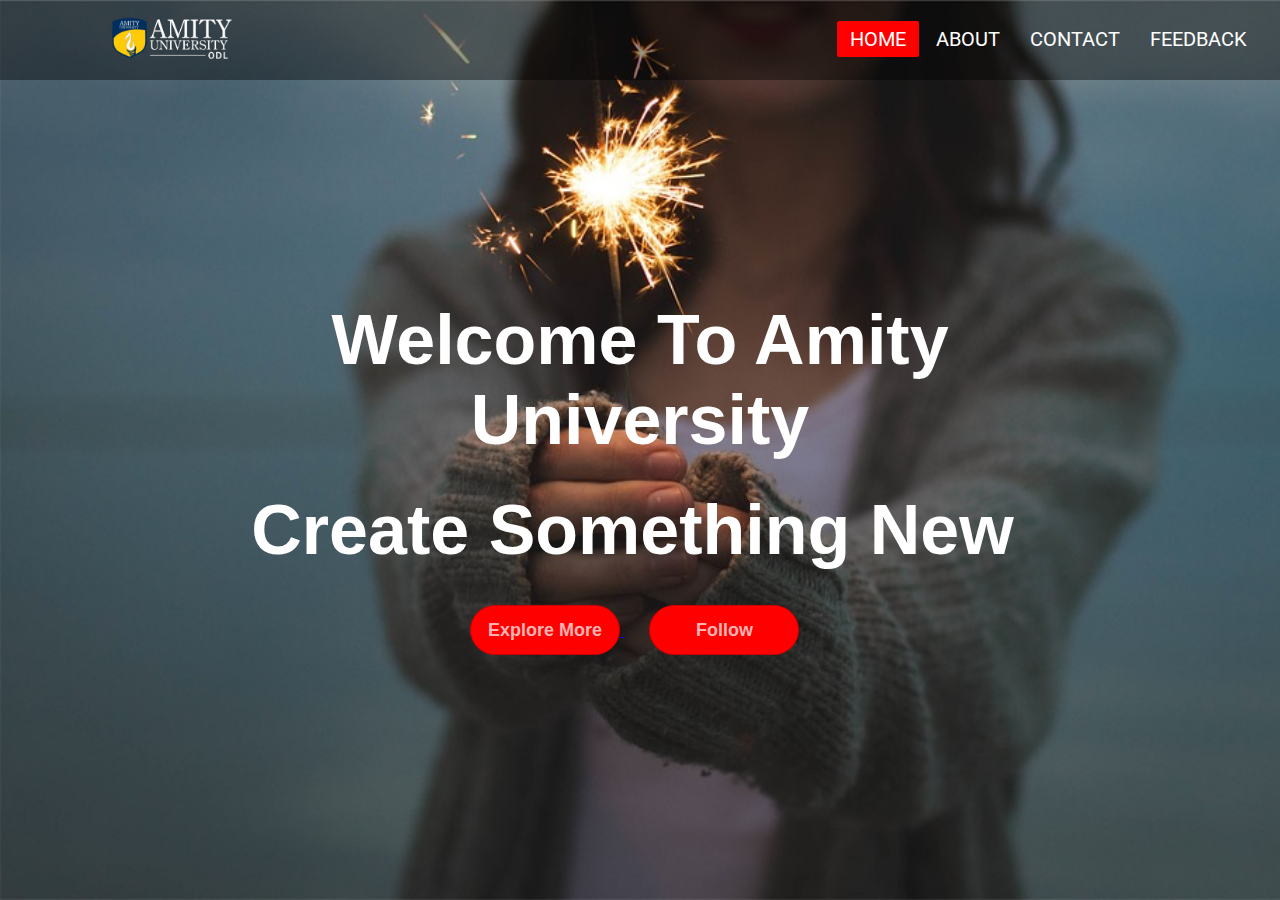
<file: index.html>
<!DOCTYPE html>
<html lang="en">
<head>
	<meta charset="UTF-8">
	<title>College Project | Main</title>
	<link rel="stylesheet" href="style.css">
	<link rel="stylesheet" type="text/css" href="https://stackpath.bootstrapcdn.com/font-awesome/4.7.0/css/font-awesome.min.css">

</head>
<body>
	<div class="wrapper">
			<nav class="navbar">
				<a href="https://www.amity.edu/lucknow/" target="_blank"><img class="logo" src="noida-logo.png">
				</a>
<div class="nav-links">
       	<ul>
       		<li><a href="index.html" class="active">HOME</a>
</li>
<li><a href="About.html">About</a></li>
<li><a href="#">contact</a>

<div class="sub-menu-1">
	<ul class="sub1">
		<li><a href="https://www.instagram.com/md.shariqsiraj/?hl=en"><i class="fa fa-instagram"></i>  Instagram</a></li>
		<li><a href="#"><i class="fa fa-facebook-official"></i> Facebook</a></li>
		<li><a href="#"><i class="fa fa-twitter"></i>   twiter</a></li>
	</ul>
</div>
       		
</li>
<li><a href="Feedback.html">Feedback</a></li>
       	</ul>
			</nav>
			<div class="center">
			<h1>Welcome To Amity University</h1>
			<h2>Create Something New</h2>
			<div class="buttons"><a href="https://www.amity.edu/lucknow/">
			<button>Explore More</button></a><a href="https://www.instagram.com/md.shariqsiraj/?hl=en" target="_blank">
			<button class="btn2">Follow</button></a>
		</div>
				
		</div>
</body>
</html>
</file>
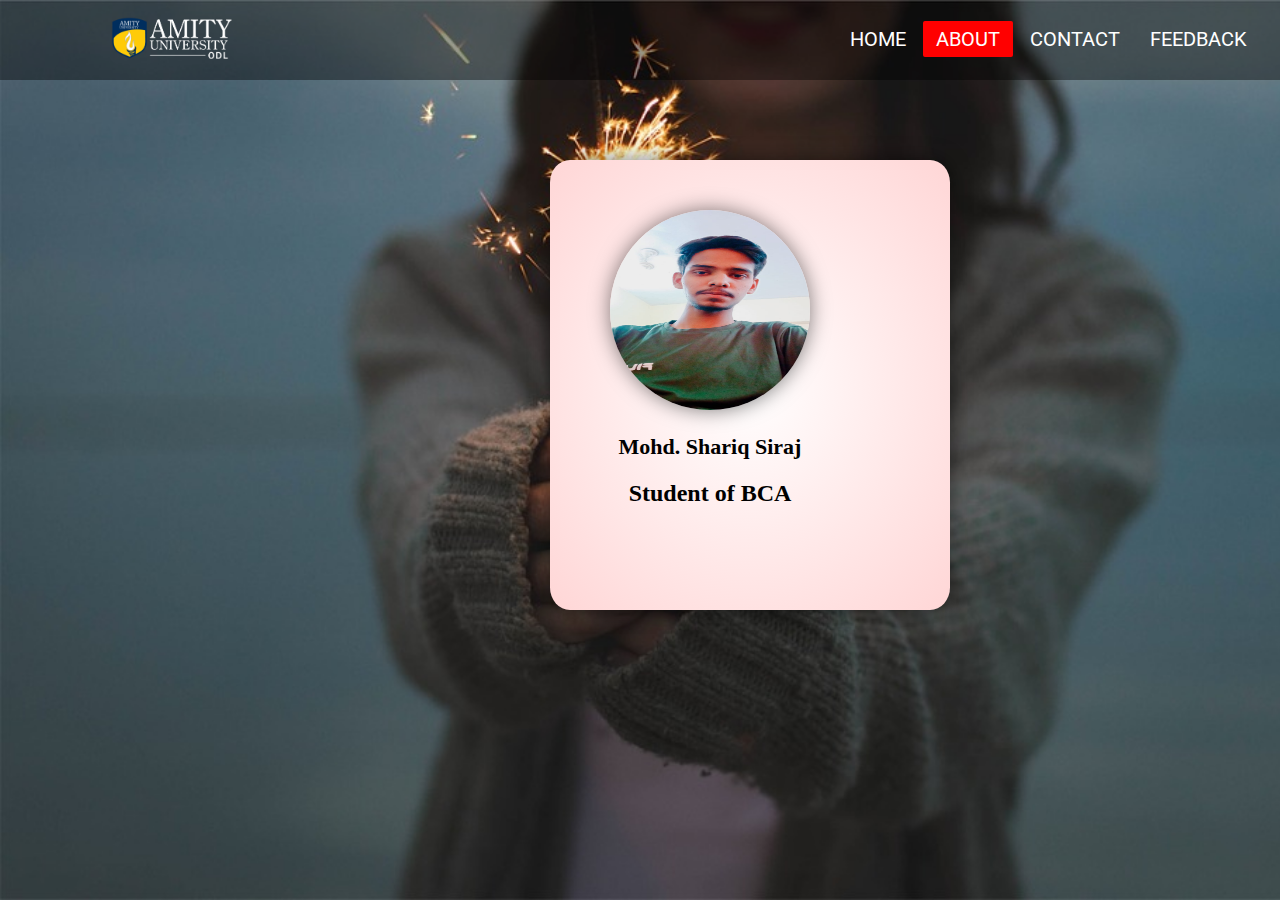
<file: About.html>
<!DOCTYPE html>
<html lang="en">
<head>
	<meta charset="UTF-8">
	<title>College Project | Main</title>
	<link rel="stylesheet" href="style.css">
	<link rel="stylesheet" type="text/css" href="https://stackpath.bootstrapcdn.com/font-awesome/4.7.0/css/font-awesome.min.css">
</head>
<body>
	<div class="wrapper">
			<nav class="navbar">
				<a href="https://www.amity.edu/lucknow/" target="_blank"><img class="logo" src="noida-logo.png">
				</a><div class="nav-links">
       	<ul>
       		<li><a href="index.html" >HOME</a>
</li>
<li><a href="About.html" class="active">About</a></li>

<li><a href="#">contact</a>

<div class="sub-menu-1">
	<ul class="sub1">
		<li><a href="https://www.instagram.com/md.shariqsiraj/?hl=en"><i class="fa fa-instagram"></i>  Instagram</a></li>
		<li><a href="https://www.facebook.com/shariq.siraj.5" target="_blank"><i class="fa fa-facebook-official"></i> Facebook</a></li>
		<li><a href="#"><i class="fa fa-twitter"></i>   twiter</a></li>
	</ul>
</div>
       		
</li>
<li><a href="Feedback.html">Feedback</a></li>
       	</ul>
			</nav>
			<div class="center2">
				<div class="ddd">
					<div class="mmm">
				<img src="bg2.jpeg" width="100%" height="120%">
			<h1>Mohd. Shariq Siraj</h1>
			<h2>Student of BCA </h2>
			</div>
			</div>
		</div>
</body>
</html>
</file>
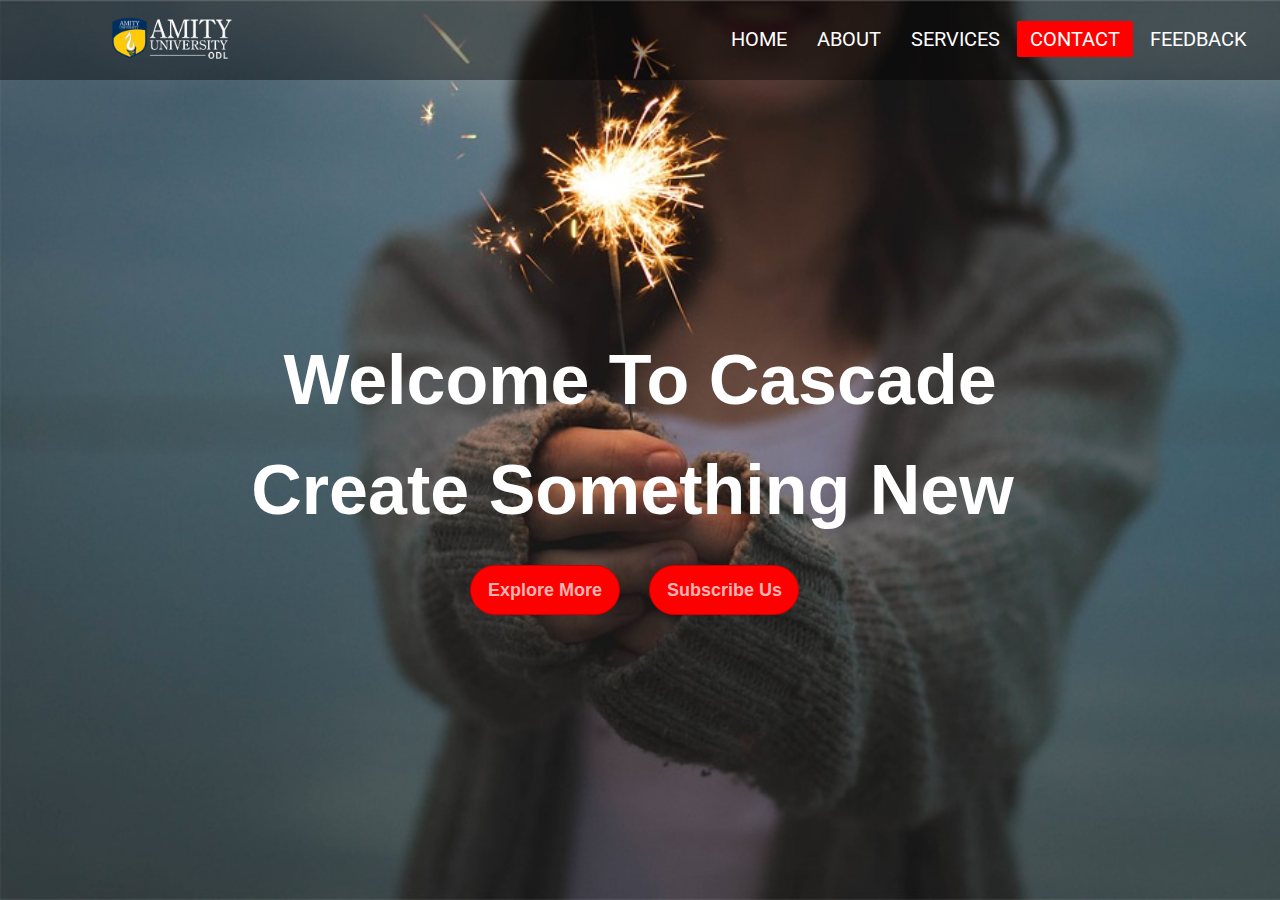
<file: Contact.html>
<!DOCTYPE html>
<html lang="en">
<head>
	<meta charset="UTF-8">
	<title>College Project | Main</title>
	<link rel="stylesheet" href="style.css">
	<link rel="stylesheet" type="text/css" href="https://stackpath.bootstrapcdn.com/font-awesome/4.7.0/css/font-awesome.min.css">
</head>
<body>
	<div class="wrapper">
			<nav class="navbar">
				<a href="http://addoe.amity.edu/" target="_blank"><img class="logo" src="noida-logo.png">
				</a><div class="nav-links">
       	<ul>
       		<li><a href="index.html">HOME</a>
</li>
<li><a href="About.html">About</a></li>
<li><a href="Services.html">Services</a></li>
<li><a href="contact.html"  class="active">contact</a>

<div class="sub-menu-1">
	<ul class="sub1">
		<li><a href="#"><i class="fa fa-instagram"></i>  Instagram</a></li>
		<li><a href="#"><i class="fa fa-facebook-official"></i> Facebook</a></li>
		<li><a href="#"><i class="fa fa-twitter"></i>   twiter</a></li>
	</ul>
</div>
       		
</li>
<li><a href="Feedback.html">Feedback</a></li>
       	</ul>
			</nav>
			<div class="center">
			<h1>Welcome To Cascade</h1>
			<h2>Create Something New</h2>
			<div class="buttons">
			<button>Explore More</button>
			<button class="btn2">Subscribe Us</button>
		</div>
		</div>
</body>
</html>
</file>
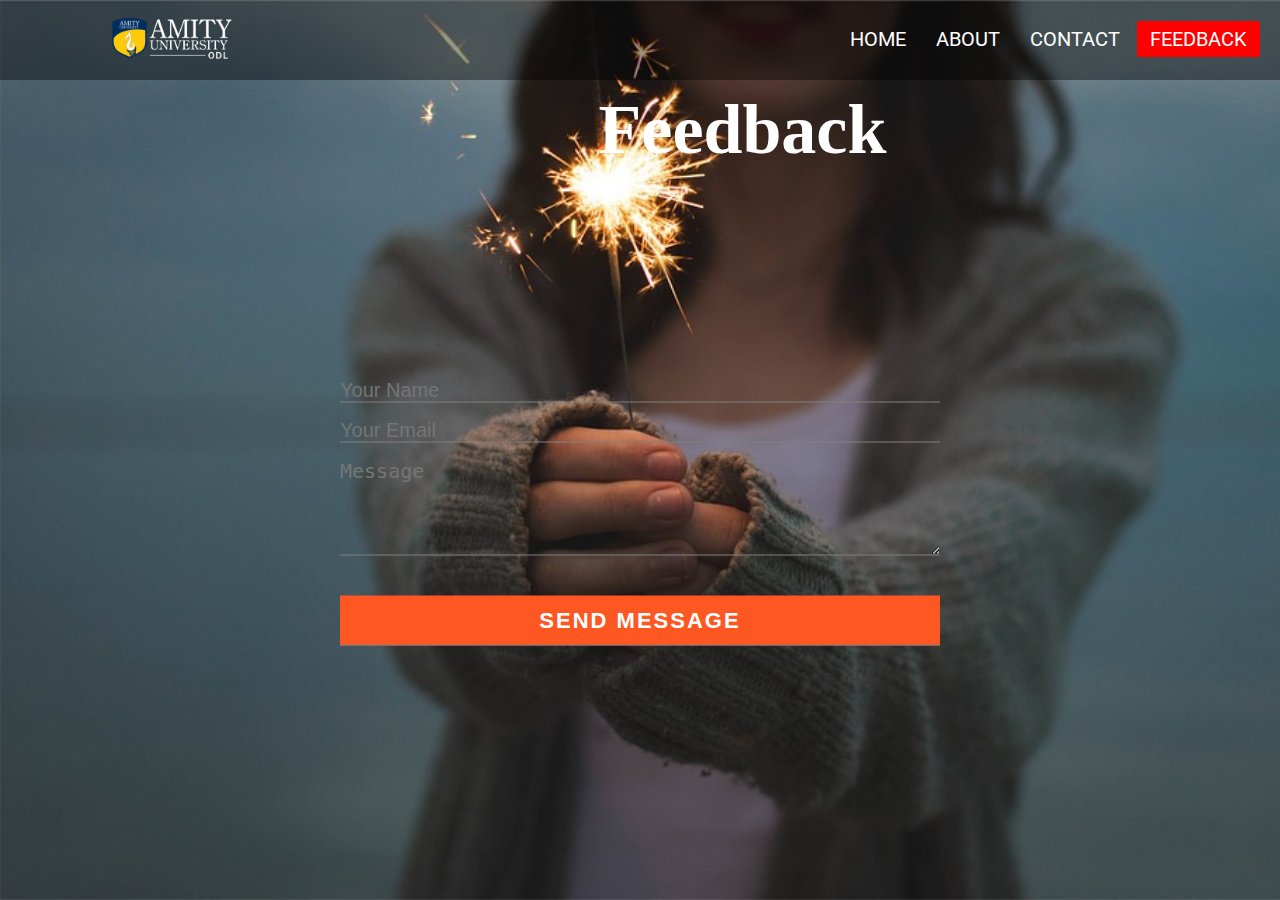
<file: Feedback.html>
<!DOCTYPE html>
<html lang="en">
<head>
	<meta charset="UTF-8">
	<title>College Project | Main</title>
	<link rel="stylesheet" href="style.css">
	<link rel="stylesheet" type="text/css" href="https://stackpath.bootstrapcdn.com/font-awesome/4.7.0/css/font-awesome.min.css">
</head>
<body>
	<div class="wrapper">
			<nav class="navbar">
				<a href="https://www.amity.edu/lucknow/" target="_blank"><img class="logo" src="noida-logo.png">
				</a><div class="nav-links">
       	<ul>
       		<li><a href="index.html" >HOME</a>
</li>
<li><a href="About.html">About</a></li>

<li><a href="#">contact</a>

<div class="sub-menu-1">
	<ul class="sub1">
		<li><a href="https://www.instagram.com/md.shariqsiraj/?hl=en" target="_blank"><i class="fa fa-instagram"></i>  Instagram</a></li>
		<li><a href="#"><i class="fa fa-facebook-official"></i> Facebook</a></li>
		<li><a href="#"><i class="fa fa-twitter"></i>   twiter</a></li>
	</ul>
</div>
       		
</li>
<li><a href="Feedback.html" class="active">Feedback</a></li>
       	</ul>
			</nav>
			
			<!----------------Heading--------->
			<div class="center3">
					<h2 class="h2">Feedback</h2>
			</div>

			<!----------------feedback--------->

			<div class="center contact-form">
				<form id="contact-form" method="post" action="contact-form-handler.php">
					
					<input type="text" name="name" class="from-control" placeholder="Your Name" required><br>
					<input type="email" name="email" class="from-control" placeholder="Your Email" required><br>
				
<textarea name="message" class="from-control" placeholder="Message" rows="4" required></textarea><br>
	<input type="submit" class="from-control submit" value="SEND MESSAGE">
</form>
	</div>
</body>
</html>
</file>
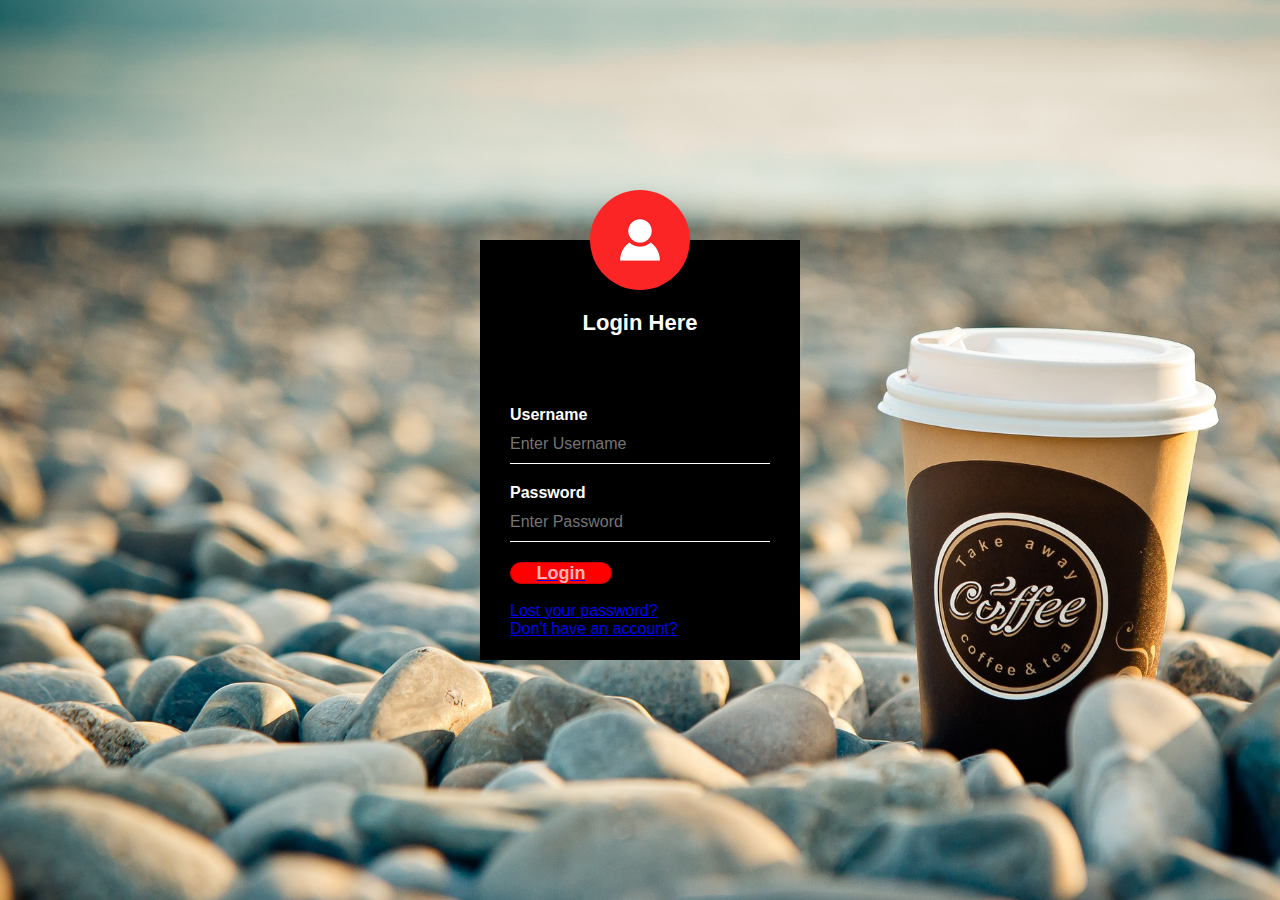
<file: login.html>
<html>
<head>
<title>Login Form Design</title>
    <link rel="stylesheet" type="text/css" href="style.css">
<body class="body2">
    <div class="loginbox">
    <img src="avatar.png" class="avatar">
        <h1>Login Here</h1>
        <form>
            <p>Username</p>
            <input type="text" name="" placeholder="Enter Username">
            <p>Password</p>
            <input type="password" name="" placeholder="Enter Password">
            <a href="index.html"><div class="buttons2">Login</div></a><br>
            <a href="#" class="a2">Lost your password?</a><br>
            <a href="#" class="a2">Don't have an account?</a>
        </form>
        
    </div>

</body>
</head>
</html>
</file>
<file: style.css>
@import url('https://fonts.googleapis.com/css?family=Roboto:700&display=swap');
*{
	padding: 0;
	margin: 0;
}
.wrapper{
	background: url(bg1.jpg) no-repeat;
	background-size: cover;
	width: 100%;
	height: 100vh;

}
.navbar{
	height: 80px;
	width: 100%;
	background: rgba(0,0,0,0.4);
	position: sticky;
	z-index: 1;
display:flex;
align-items: center;
}
.navbar .logo{
	width: 140px;
	height: auto;
	padding: 20px 100px;
}
.navbar ul{
	float: right;
	margin-right: 20px;
}
.navbar ul li{
	list-style: none;
	margin: 0 8px;
	display: inline-block;
	line-height: 80px;
}
.navbar ul li a{
	font-size: 20px;
	font-family: 'Roboto', sans-serif;
	color: white;
	padding: 6px 13px;
	text-decoration: none;
	transition: .4s;
}
.navbar ul li a.active,
.navbar ul li a:hover{
	background: red;
	border-radius: 2px;
}
.wrapper .center{
	position: absolute;
	left: 50%;
	top: 55%;
	transform: translate(-50%, -50%);
	font-family: sans-serif;
	user-select: none;
}
.center h1{
	color: white;
	font-size: 70px;
	width: 900px;
	font-weight: bold;
	text-align: center;
}
.center h2{
	color: white;
	font-size: 70px;
	font-weight: bold;
	margin-top: 10px;
	width: 885px;
	text-align: center;
}
.center .buttons{
	margin: 35px 280px;
}
.wrapper .center2{
	position: absolute;
	background: radial-gradient(#fff,#ffd6d6);
	width: 400px;
	height: 450px;
	margin-left: 550px;
	margin-top: 80px;
	box-sizing: border-box;
	box-shadow: 0 0 20px 0px rgba(0,0,0,0.5);
	border-radius: 5%;
	transition:.4s;

}

.buttons button{
	height: 50px;
	width: 150px;
	font-size: 18px;
	font-weight: 600;
	color: #ffb3b3;
	background: red;
	outline: none;
	cursor: pointer;
	border: 1px solid #cc0000;
	border-radius: 25px;
	transition: .4s;
}
.buttons .btn2{
	margin-left: 25px;
}
.buttons button:hover{
	background: #cc0000;
}
.btn3 p{
	width: 80%; 
	position: relative;
	margin: 20px auto;
display:flex;
align-items: center;
}
.btn3 p:hover{
	width: 80%; 
	position: sticky;
	margin: 20px auto;
z-index: 1;
display:inline-block;
align-items: center;
}
.sub-menu-1{
	display: none;
}
.sub-menu-1 ul{
	padding: 1px;
	box-sizing: border-box;
	text-align: left;
	margin-left: 0px;
}
.sub-menu-1 ul li{
	padding: 2px;
	text-align: left;
	margin-left: 0;
	}
.nav-links ul li:hover  .sub-menu-1
{
	width: 200px;
	height: 10px;
display: flex;
position: absolute;
margin-top: 0px;
margin-left: 0px;
text-align: center;

}
.nav-links ul li:hover .sub-menu-1 ul
{
	width: 200px;
	position:relative;
  display: block;
background-color:transparent;
box-sizing: border-box;

}
.nav-links{
	flex: 1;
	text-align: right;
	text-transform: uppercase;
}
.nav-links ul li{
	list-style: none;
	display: inline-block;
	margin: 0;
}
.nav-links ul li a{
color: #fff;
text-decoration: none;
transition: .4s;
}
.center2 .ddd .mmm{
	background-color: transparent;
	color: black;
	position: absolute;
	text-align: center;
	padding: 10px;
	margin-left: 50px;
	margin-top: 40px;
}
.center2 .ddd .mmm img{
border-radius: 50%;
width: 200px;
height: 200px;
margin-bottom: 20px;
box-shadow: 0 0 20px 0px rgba(0,0,0,0.5);
}
.wrapper .center2:hover{
	position: absolute;
	background: radial-gradient(#fff,#ffd6d6);
	width: 400px;
	height: 450px;
	margin-left: 550px;
	margin-top: 80px;
	box-sizing: border-box;
	transform: translateY(-10px);
	transition: .7s;

}
.center2 .ddd .mmm img:hover{
border-radius: 50%;
width: 200px;
height: 200px;
margin-bottom: 20px;
transform: translateY(-10px);
	transition:.5s;
	cursor: pointer;
}
.center3 h2{
	color: white;
	font-size: 70px;
	font-weight: bold;
	margin-top: 10px;
	margin-left: 300px;
	width: 885px;
	text-align: center;
}

form{
	margin-top: 50px;
	transition: all 1s ease-in-out;
}
.from-control{
	width:600px;
	background-color: transparent;
	border:none;
	outline: none;
	border-bottom: 1px solid grey;
	color: white;
	font-size: 20px;
	margin-bottom: 16px;
}
.from-control1{
	width:400px;
	border-color: transparent;
	border:none;
	outline: none;
	border-bottom: 1px solid grey;
	color: white;
	font-size: 20px;
	margin-bottom: 16px;
}
form .submit{
	background: #ff5722;
	color: #fff;
	font-size: 22px;
	font-weight: bold;
	letter-spacing: 2px;
	height: 50px;
	margin-top: 20px;
}
form .submit:hover{
	background-color: #f44336;
	cursor: pointer;
}
/*------------------login -------------*/
.loginbox{
    width: 320px;
    height: 420px;
    background: #000;
    color: #fff;
    top: 50%;
    left: 50%;
    position: absolute;
    transform: translate(-50%,-50%);
    box-sizing: border-box;
    padding: 70px 30px;
}

.avatar{
    width: 100px;
    height: 100px;
    border-radius: 50%;
    position: absolute;
    top: -50px;
    left: calc(50% - 50px);
}

h1{
    margin: 0;
    padding: 0 0 20px;
    text-align: center;
    font-size: 22px;
}

.loginbox p{
    margin: 0;
    padding: 0;
    font-weight: bold;
}

.loginbox input{
    width: 100%;
    margin-bottom: 20px;
}

.loginbox input[type="text"], input[type="password"]
{
    border: none;
    border-bottom: 1px solid #fff;
    background: transparent;
    outline: none;
    height: 40px;
    color: #fff;
    font-size: 16px;
}
.loginbox input[type="submit"]
{
    border: none;
    outline: none;
    height: 40px;
    background: #fb2525;
    color: #fff;
    font-size: 18px;
    border-radius: 20px;
}
.loginbox input[type="submit"]:hover
{
    cursor: pointer;
    background: #ffc107;
    color: #000;
}
.loginbox a .a2{
    text-decoration: none;
    font-size: 12px;
    line-height: 20px;
    color: darkgrey;
}

.loginbox a .a2:hover
{
    color: #ffc107;
}
.body2{
    margin: 0;
    padding: 0;
    background: url(pic1.jpg);
    background-size: cover;
    background-position: center;
    font-family: sans-serif;
}

a .buttons2{
	height: 20px;
	width: 100px;
	font-size: 18px;
	text-align: center;
	font-weight: 600;
	color: #ffb3b3;
	background: red;
	outline: none;
	cursor: pointer;
	border: 1px solid #cc0000;
	border-radius: 25px;
	transition: .4s;
}
</file>
